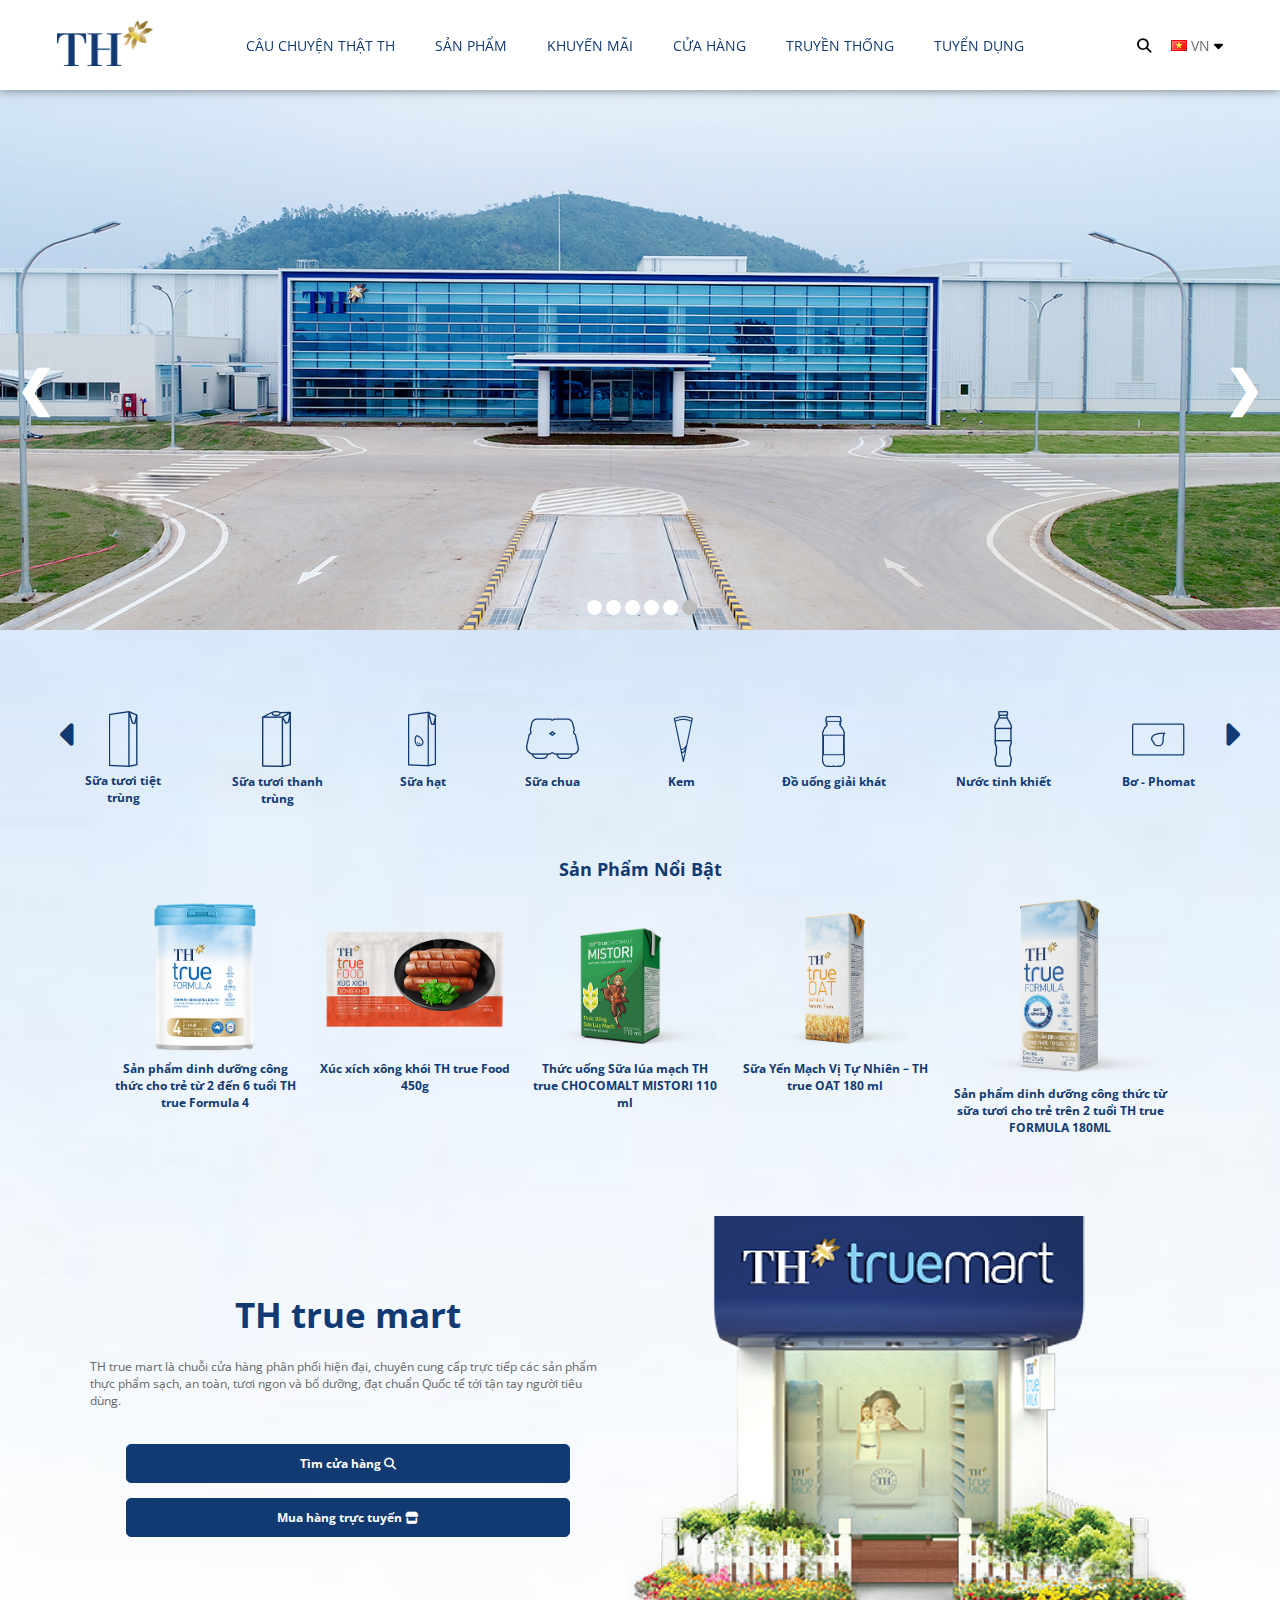
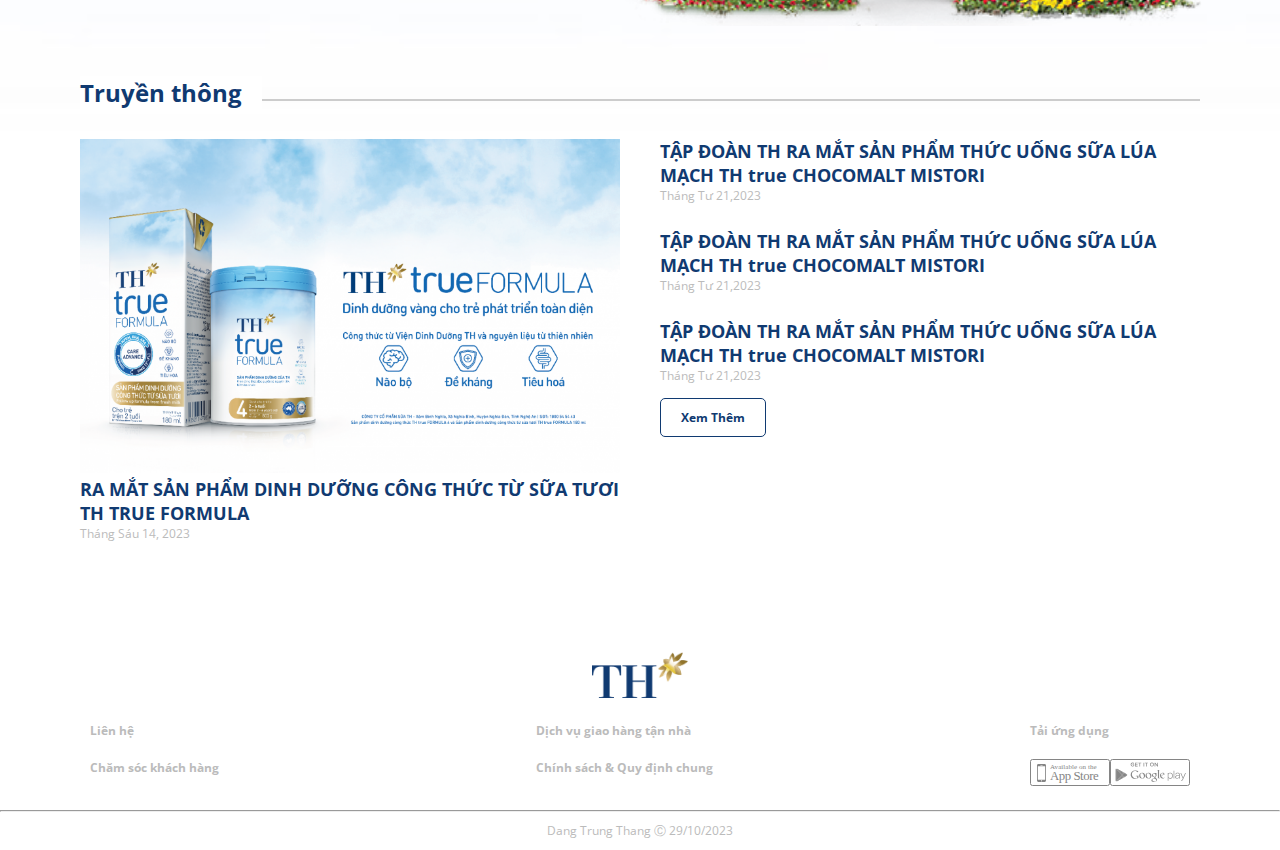
<file: index.html>
<!DOCTYPE html>
<html lang="en">

<head>
    <meta charset="UTF-8">
    <meta name="viewport" content="width=device-width, initial-scale=1.0">
    <title>TH true MILK - True Happiness</title>
    <link rel="shortcut icon" href="_images/logo.png" type="image/x-icon">
    <link rel="stylesheet" href="css/style.css">
    <link rel="stylesheet" href="css/index.css">
    <link rel="preconnect" href="https://fonts.googleapis.com">
    <link rel="preconnect" href="https://fonts.googleapis.com">
    <link rel="preconnect" href="https://fonts.gstatic.com" crossorigin>
    <link
        href="https://fonts.googleapis.com/css2?family=Lato:wght@300;400;700&family=Montserrat:wght@300&family=Open+Sans:wght@300;400;600&display=swap"
        rel="stylesheet">
    <link rel="stylesheet" href="https://cdnjs.cloudflare.com/ajax/libs/font-awesome/6.4.2/css/all.min.css">
</head>

<body>

    <button onclick="topFunction()" id="myBtn" title="Go to top"><i class="fa-solid fa-angles-up"></i></button>

    <div class="header flex">
        <div class="header__logo">
            <img src="_images/logo.png" alt="logo_THTrueMILK">
        </div>
        <ul class="header__nav flex">
            <li><a href="#">CÂU CHUYỆN THẬT TH</a></li>
            <li><a href="#">SẢN PHẨM</a></li>
            <li><a href="#">KHUYẾN MÃI</a></li>
            <li><a href="#">CỬA HÀNG</a></li>
            <li><a href="#">TRUYỀN THỐNG</a></li>
            <li><a href="#">TUYỂN DỤNG</a></li>
        </ul>
        <div class="header__more flex">
            <div class="header__more-find">
                <i class="fa-solid fa-magnifying-glass"></i>
            </div>
            <div class="header__more-lang">
                <a href="index_eng.html">
                    <img src="_images/lang_icon/Vie.png" alt="" srcset="">
                    <span>VN</span>
                    <i class="fa-solid fa-caret-down"></i>
                </a>
            </div>
            <div class="header__more-bars" onclick="showMenu(this,1)">
                <i class="fa-solid fa-bars"></i>
            </div>
            <div class="header__more-bars" onclick="showMenu(this,0)" style="display: none;">
                <i class="fa-solid fa-x"></i>
            </div>
        </div>
    </div>

    <div class="menu__container">
        <div class="menu__content">
            <ul class="">
                <li><a href="#">CÂU CHUYỆN THẬT TH</a></li>
                <li><a href="#">SẢN PHẨM</a></li>
                <li><a href="#">KHUYẾN MÃI</a></li>
                <li><a href="#">CỬA HÀNG</a></li>
                <li><a href="#">TRUYỀN THỐNG</a></li>
                <li><a href="#">TUYỂN DỤNG</a></li>
                <li>
                    <a href="index_eng.html">
                        <img src="_images/lang_icon/Vie.png" alt="" srcset="">
                        <span>VN</span>
                        <i class="fa-solid fa-caret-down"></i>
                    </a>
                </li>
            </ul>
        </div>
    </div>

    <!-- Slideshow container -->
    <div class="slideshow__container">

        <!-- Full-width images with number and caption text -->
        <div class="mySlides fade">
            <img src="_images/slider/slider (1).jpg" style="width:100%">
        </div>

        <div class="mySlides fade">
            <img src="_images/slider/slider (2).jpg" style="width:100%">
        </div>

        <div class="mySlides fade">
            <img src="_images/slider/slider (3).jpg" style="width:100%">
        </div>

        <div class="mySlides fade">
            <img src="_images/slider/slider (4).jpg" style="width:100%">
        </div>

        <div class="mySlides fade">
            <img src="_images/slider/slider (5).jpg" style="width:100%">
        </div>

        <div class="mySlides fade">
            <img src="_images/slider/slider (6).jpg" style="width:100%">
        </div>

        <!-- Next and previous buttons -->
        <a class="prev" onclick="plusSlides(1)">&#10094;</a>
        <a class="next" onclick="plusSlides(-1)">&#10095;</a>

        <!-- The dots/circles -->
        <div class="slideshow-dot">
            <span class="dot" onclick="currentSlide(1)"></span>
            <span class="dot" onclick="currentSlide(2)"></span>
            <span class="dot" onclick="currentSlide(3)"></span>
            <span class="dot" onclick="currentSlide(4)"></span>
            <span class="dot" onclick="currentSlide(5)"></span>
            <span class="dot" onclick="currentSlide(6)"></span>
        </div>
    </div>

    <div class="main__container">
        <div class="main__slider-container flex">
            <div class="main__slider-item">
                <a href="products.html">
                    <img src="_images/icon/icon (1).png" alt="icon_THtruemilk">
                    <p>Sữa tươi tiệt<br> trùng</p>
                </a>
            </div>
            <div class="main__slider-item">
                <a href="products.html">
                    <img src="_images/icon/icon (2).png" alt="icon_THtruemilk">
                    <p>Sữa tươi thanh<br> trùng</p>
                </a>
            </div>
            <div class="main__slider-item">
                <a href="products.html">
                    <img src="_images/icon/icon (3).png" alt="icon_THtruemilk">
                    <p>Sữa hạt</p>
                </a>
            </div>
            <div class="main__slider-item">
                <a href="products.html">
                    <img src="_images/icon/icon (4).png" alt="icon_THtruemilk">
                    <p>Sữa chua</p>
                </a>
            </div>
            <div class="main__slider-item">
                <a href="products.html">
                    <img src="_images/icon/icon (5).png" alt="icon_THtruemilk">
                    <p>Kem</p>
                </a>
            </div>
            <div class="main__slider-item">
                <a href="products.html">
                    <img src="_images/icon/icon (6).png" alt="icon_THtruemilk">
                    <p>Đồ uống giải khát</p>
                </a>
            </div>
            <div class="main__slider-item">
                <a href="products.html">
                    <img src="_images/icon/icon (7).png" alt="icon_THtruemilk">
                    <p>Nước tinh khiết</p>
                </a>
            </div>
            <div class="main__slider-item">
                <a href="products.html">
                    <img src="_images/icon/icon (8).png" alt="icon_THtruemilk">
                    <p>Bơ - Phomat</p>
                </a>
            </div>
            <div class="main__slider-item">
                <a href="products.html">
                    <img src="_images/icon/icon (9).png" alt="icon_THtruemilk">
                    <p>TOPKID</p>
                </a>
            </div>
            <div class="main__slider-item">
                <a href="products.html">
                    <img src="_images/icon/icon (10).png" alt="icon_THtruemilk">
                    <p>Thức uống sữa <br> lúa mạch</p>
                </a>
            </div>
            <div class="main__slider-item">
                <a href="products.html">
                    <img src="_images/icon/icon (11).png" alt="icon_THtruemilk">
                    <p>Sữa công thức</p>
                </a>
            </div>
            <div class="main__slider-item">
                <a href="products.html">
                    <img src="_images/icon/icon (13).png" alt="icon_THtruemilk">
                    <p>Trà túi lọc</p>
                </a>
            </div>

            <a class="main__slider-prev" onclick="slides_icon(-1)"><i class="fa-solid fa-caret-left"></i></a>
            <a class="main__slider-next" onclick="slides_icon(1)"><i class="fa-solid fa-caret-right"></i></a>
        </div>

        <div class="main__products-container">
            <h2>Sản Phẩm Nổi Bật</h2>
            <div class="main__products flex">
                <div class="product">
                    <img src="_images/product/product (1).png" alt="">
                    <p>Sản phẩm dinh dưỡng công thức cho trẻ từ 2 đến 6 tuổi TH true Formula 4</p>
                </div>
                <div class="product">
                    <img src="_images/product/product (2).png" alt="">
                    <p>Xúc xích xông khói TH true Food 450g</p>
                </div>
                <div class="product">
                    <img src="_images/product/product (3).png" alt="">
                    <p>Thức uống Sữa lúa mạch TH true CHOCOMALT MISTORI 110 ml</p>
                </div>
                <div class="product">
                    <img src="_images/product/product (4).png" alt="">
                    <p>Sữa Yến Mạch Vị Tự Nhiên – TH true OAT 180 ml</p>
                </div>
                <div class="product">
                    <img src="_images/product/product (5).png" alt="">
                    <p>Sản phẩm dinh dưỡng công thức từ sữa tươi cho trẻ trên 2 tuổi TH true FORMULA 180ML</p>
                </div>
            </div>
        </div>

        <div class="main__store flex">
            <div class="main__store-infor">
                <h2>TH true mart</h2>
                <p>
                    TH true mart là chuỗi cửa hàng phân phối hiện đại, chuyên cung cấp
                    trực tiếp các sản phẩm thực phẩm sạch, an toàn, tươi ngon và bổ dưỡng,
                    đạt chuẩn Quốc tế tới tận tay người tiêu dùng.
                </p>
                <a href="#">Tìm cửa hàng <i class="fa-solid fa-magnifying-glass"></i></a>
                <a href="#">Mua hàng trực tuyến <i class="fa-solid fa-store"></i></a>
            </div>
            <img src="_images/store.png" alt="" srcset="">
        </div>

        <div class="main__news">
            <h2><span>Truyền thông</span></h2>

            <div class="main__news-posts flex">
                <div class="posts-main">
                    <img src="_images/news.png" alt="" srcset="">
                    <p>RA MẮT SẢN PHẨM DINH DƯỠNG CÔNG THỨC TỪ SỮA TƯƠI TH TRUE FORMULA</p>
                    <span>Tháng Sáu 14, 2023</span>
                </div>
                <div class="posts-more">
                    <a href="#">
                        <div>
                            <p>TẬP ĐOÀN TH RA MẮT SẢN PHẨM THỨC UỐNG SỮA LÚA MẠCH TH true CHOCOMALT MISTORI</p>
                            <span>Tháng Tư 21,2023</span>
                        </div>
                    </a>
                    <a href="#">
                        <div>
                            <p>TẬP ĐOÀN TH RA MẮT SẢN PHẨM THỨC UỐNG SỮA LÚA MẠCH TH true CHOCOMALT MISTORI</p>
                            <span>Tháng Tư 21,2023</span>
                        </div>
                    </a>
                    <a href="#">
                        <div>
                            <p>TẬP ĐOÀN TH RA MẮT SẢN PHẨM THỨC UỐNG SỮA LÚA MẠCH TH true CHOCOMALT MISTORI</p>
                            <span>Tháng Tư 21,2023</span>
                        </div>
                    </a>
                    <a href="#" class="btn">Xem Thêm</a>
                </div>
            </div>
        </div>
    </div>

    <div class="footer">
        <img src="_images/logo.png" alt="logo_THTrueMILK" srcset="">
        <div class="footer__infor flex">
            <div class="footer__infor-left">
                <a href="#">Liên hệ</a>
                <a href="#">Chăm sóc khách hàng</a>
            </div>
            <div class="footer__infor-center">
                <a href="#">Dịch vụ giao hàng tận nhà</a>
                <a href="#">Chính sách & Quy định chung</a>
            </div>
            <div class="footer__infor-right">
                <a href="#">Tải ứng dụng</a>
                <a href="#"><img src="_images/appstore.svg" alt="appstore"><img src="_images/ggplay.svg"
                        alt="Google"></a>
            </div>
        </div>
        <hr>
        <p style="color: #bbb; padding: 10px;">Dang Trung Thang &#9400 29/10/2023</p>
    </div>

    <script src="js/index.js"></script>
    <script src="js/main.js"></script>
</body>

</html>
</file>
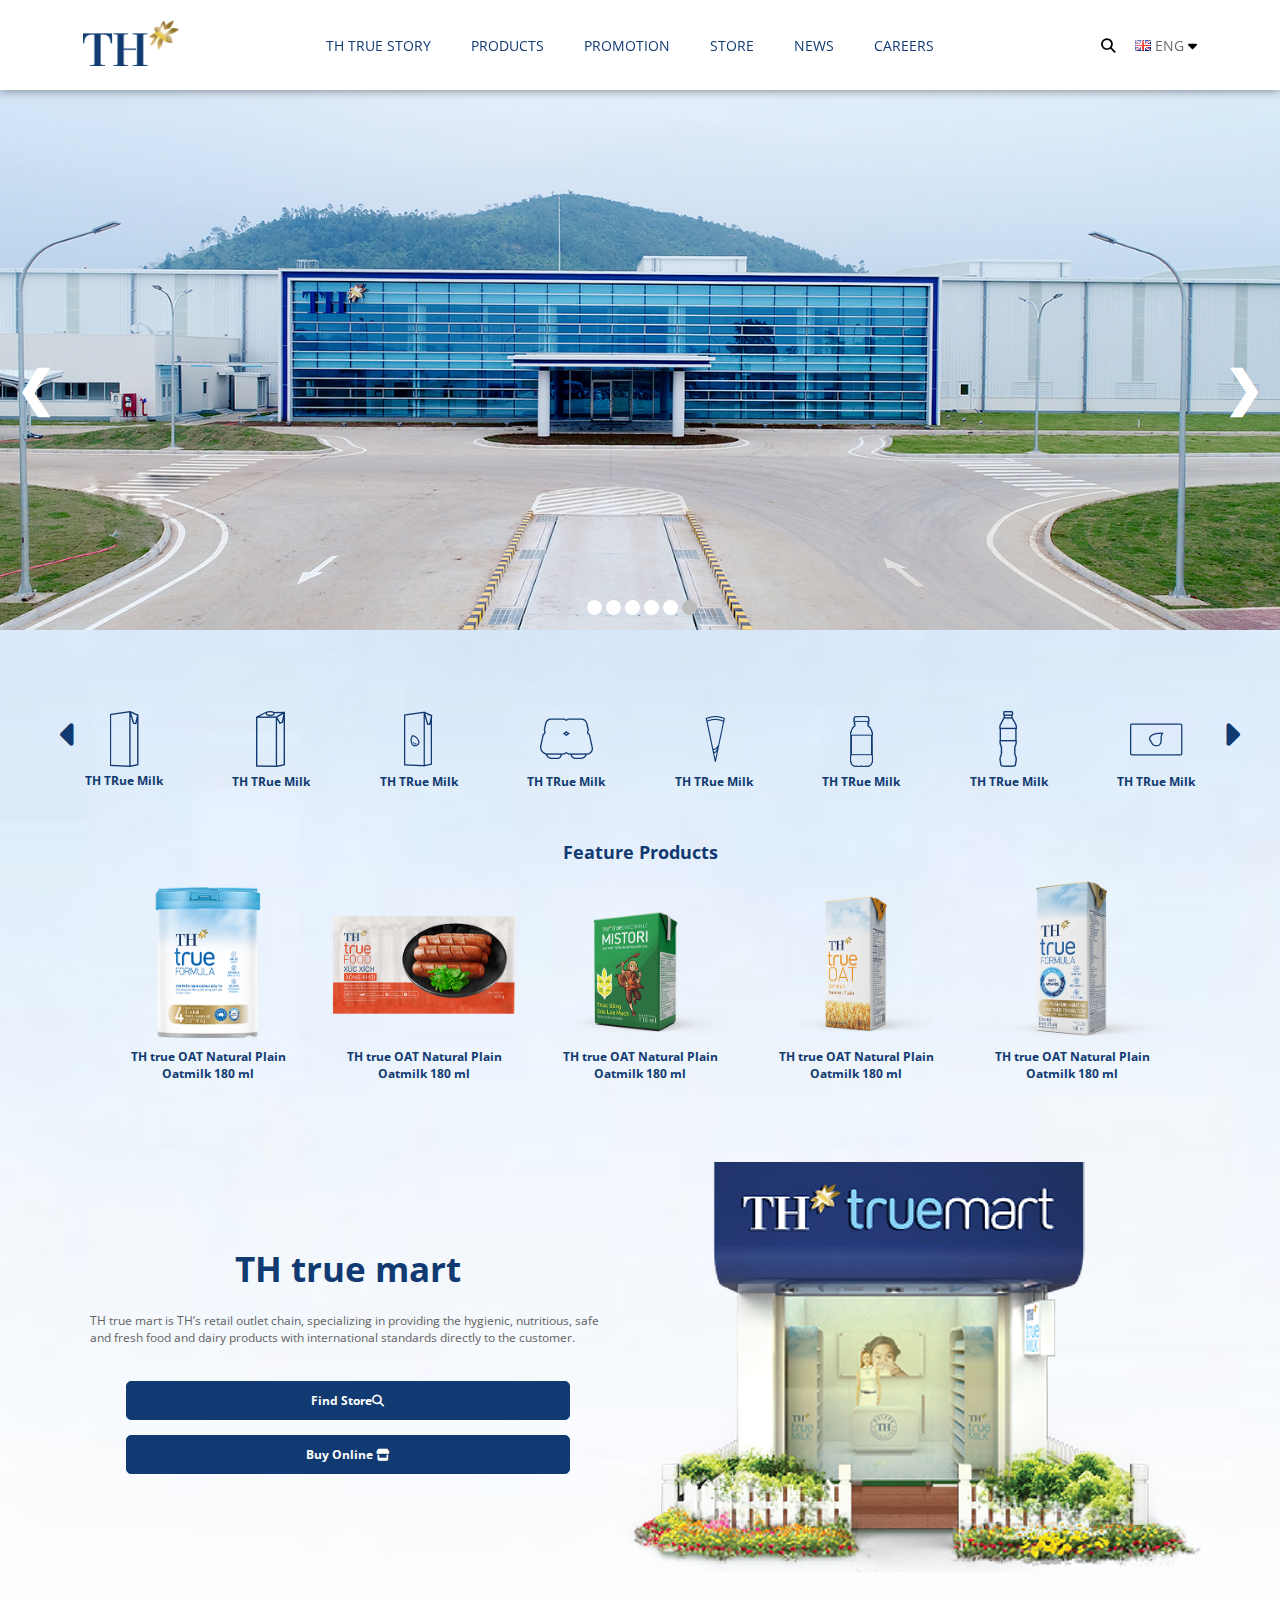
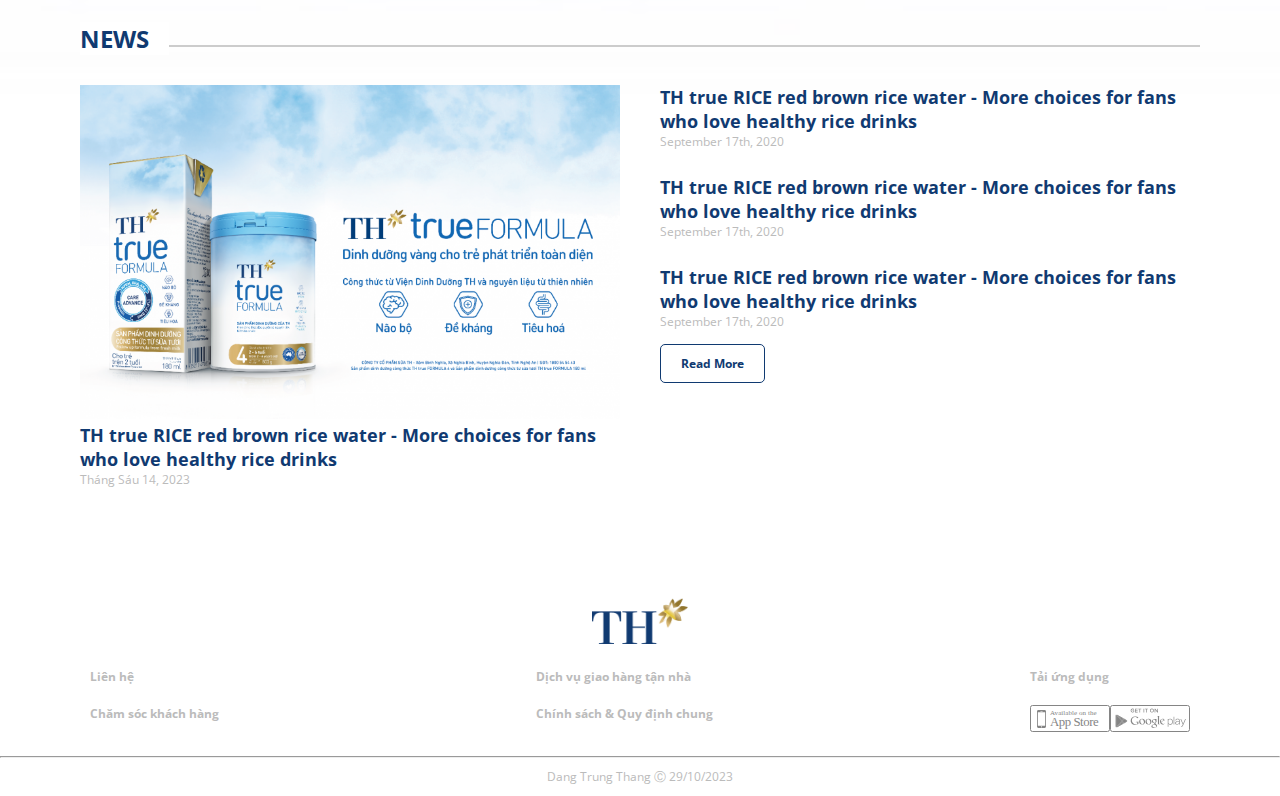
<file: index_eng.html>
<!DOCTYPE html>
<html lang="en">

<head>
    <meta charset="UTF-8">
    <meta name="viewport" content="width=device-width, initial-scale=1.0">
    <title>TH true MILK - True Happiness</title>
    <link rel="shortcut icon" href="_images/logo.png" type="image/x-icon">
    <link rel="stylesheet" href="css/style.css">
    <link rel="stylesheet" href="css/index.css">
    <link rel="preconnect" href="https://fonts.googleapis.com">
    <link rel="preconnect" href="https://fonts.googleapis.com">
    <link rel="preconnect" href="https://fonts.gstatic.com" crossorigin>
    <link
        href="https://fonts.googleapis.com/css2?family=Lato:wght@300;400;700&family=Montserrat:wght@300&family=Open+Sans:wght@300;400;600&display=swap"
        rel="stylesheet">
    <link rel="stylesheet" href="https://cdnjs.cloudflare.com/ajax/libs/font-awesome/6.4.2/css/all.min.css">
</head>

<body>

    <button onclick="topFunction()" id="myBtn" title="Go to top"><i class="fa-solid fa-angles-up"></i></button>

    <div class="header flex">
        <div class="header__logo">
            <img src="_images/logo.png" alt="logo_THTrueMILK">
        </div>
        <ul class="header__nav flex">
            <li><a href="#">TH TRUE STORY</a></li>
            <li><a href="#">PRODUCTS</a></li>
            <li><a href="#">PROMOTION</a></li>
            <li><a href="#">STORE</a></li>
            <li><a href="#">NEWS</a></li>
            <li><a href="#">CAREERS</a></li>
        </ul>
        <div class="header__more flex">
            <div class="header__more-find">
                <i class="fa-solid fa-magnifying-glass"></i>
            </div>
            <div class="header__more-lang">
                <a href="index.html">
                    <img src="_images/lang_icon/Eng.png" alt="" srcset="">
                    <span>ENG</span>
                    <i class="fa-solid fa-caret-down"></i>
                </a>
            </div>
            <div class="header__more-bars" onclick="showMenu(this,1)">
                <i class="fa-solid fa-bars"></i>
            </div>
            <div class="header__more-bars" onclick="showMenu(this,0)" style="display: none;">
                <i class="fa-solid fa-x"></i>
            </div>
        </div>
    </div>

    <div class="menu__container">
        <div class="menu__content">
            <ul class="">
                <li><a href="#">TH TRUE STORY</a></li>
                <li><a href="#">PRODUCTS</a></li>
                <li><a href="#">PROMOTION</a></li>
                <li><a href="#">STORE</a></li>
                <li><a href="#">NEWS</a></li>
                <li><a href="#">CAREERS</a></li>
                <li>
                    <a href="index.html">
                        <img src="_images/lang_icon/Eng.png" alt="" srcset="">
                        <span>ENG</span>
                        <i class="fa-solid fa-caret-down"></i>
                    </a>
                </li>
            </ul>
        </div>
    </div>

    <!-- Slideshow container -->
    <div class="slideshow__container">

        <!-- Full-width images with number and caption text -->
        <div class="mySlides fade">
            <img src="_images/slider/slider (1).jpg" style="width:100%">
        </div>

        <div class="mySlides fade">
            <img src="_images/slider/slider (2).jpg" style="width:100%">
        </div>

        <div class="mySlides fade">
            <img src="_images/slider/slider (3).jpg" style="width:100%">
        </div>

        <div class="mySlides fade">
            <img src="_images/slider/slider (4).jpg" style="width:100%">
        </div>

        <div class="mySlides fade">
            <img src="_images/slider/slider (5).jpg" style="width:100%">
        </div>

        <div class="mySlides fade">
            <img src="_images/slider/slider (6).jpg" style="width:100%">
        </div>

        <!-- Next and previous buttons -->
        <a class="prev" onclick="plusSlides(1)">&#10094;</a>
        <a class="next" onclick="plusSlides(-1)">&#10095;</a>

        <!-- The dots/circles -->
        <div class="slideshow-dot">
            <span class="dot" onclick="currentSlide(1)"></span>
            <span class="dot" onclick="currentSlide(2)"></span>
            <span class="dot" onclick="currentSlide(3)"></span>
            <span class="dot" onclick="currentSlide(4)"></span>
            <span class="dot" onclick="currentSlide(5)"></span>
            <span class="dot" onclick="currentSlide(6)"></span>
        </div>
    </div>

    <div class="main__container">
        <div class="main__slider-container flex">
            <div class="main__slider-item">
                <a href="products.html">
                    <img src="_images/icon/icon (1).png" alt="icon_THtruemilk">
                    <p>TH TRue Milk</p>
                </a>
            </div>
            <div class="main__slider-item">
                <a href="products.html">
                    <img src="_images/icon/icon (2).png" alt="icon_THtruemilk">
                    <p>TH TRue Milk </p>
                </a>
            </div>
            <div class="main__slider-item">
                <a href="products.html">
                    <img src="_images/icon/icon (3).png" alt="icon_THtruemilk">
                    <p>TH TRue Milk </p>
                </a>
            </div>
            <div class="main__slider-item">
                <a href="products.html">
                    <img src="_images/icon/icon (4).png" alt="icon_THtruemilk">
                    <p>TH TRue Milk </p>
                </a>
            </div>
            <div class="main__slider-item">
                <a href="products.html">
                    <img src="_images/icon/icon (5).png" alt="icon_THtruemilk">
                    <p>TH TRue Milk</p>
                </a>
            </div>
            <div class="main__slider-item">
                <a href="products.html">
                    <img src="_images/icon/icon (6).png" alt="icon_THtruemilk">
                    <p>TH TRue Milk</p>
                </a>
            </div>
            <div class="main__slider-item">
                <a href="products.html">
                    <img src="_images/icon/icon (7).png" alt="icon_THtruemilk">
                    <p>TH TRue Milk</p>
                </a>
            </div>
            <div class="main__slider-item">
                <a href="products.html">
                    <img src="_images/icon/icon (8).png" alt="icon_THtruemilk">
                    <p>TH TRue Milk</p>
                </a>
            </div>
            <div class="main__slider-item">
                <a href="products.html">
                    <img src="_images/icon/icon (9).png" alt="icon_THtruemilk">
                    <p>TH TRue </p>
                </a>
            </div>
            <div class="main__slider-item">
                <a href="products.html">
                    <img src="_images/icon/icon (10).png" alt="icon_THtruemilk">
                    <p>TH TRue Milk</p>
                </a>
            </div>
            <div class="main__slider-item">
                <a href="products.html">
                    <img src="_images/icon/icon (11).png" alt="icon_THtruemilk">
                    <p>TH TRue Milk </p>
                </a>
            </div>
            <div class="main__slider-item">
                <a href="products.html">
                    <img src="_images/icon/icon (13).png" alt="icon_THtruemilk">
                    <p>TH TRue Milk </p>
                </a>
            </div>

            <a class="main__slider-prev" onclick="slides_icon(-1)"><i class="fa-solid fa-caret-left"></i></a>
            <a class="main__slider-next" onclick="slides_icon(1)"><i class="fa-solid fa-caret-right"></i></a>
        </div>

        <div class="main__products-container">
            <h2>Feature Products</h2>
            <div class="main__products flex">
                <div class="product">
                    <img src="_images/product/product (1).png" alt="">
                    <p>TH true OAT Natural Plain Oatmilk 180 ml</p>
                </div>
                <div class="product">
                    <img src="_images/product/product (2).png" alt="">
                    <p>TH true OAT Natural Plain Oatmilk 180 ml</p>
                </div>
                <div class="product">
                    <img src="_images/product/product (3).png" alt="">
                    <p>TH true OAT Natural Plain Oatmilk 180 ml</p>
                </div>
                <div class="product">
                    <img src="_images/product/product (4).png" alt="">
                    <p>TH true OAT Natural Plain Oatmilk 180 ml</p>
                </div>
                <div class="product">
                    <img src="_images/product/product (5).png" alt="">
                    <p>TH true OAT Natural Plain Oatmilk 180 ml</p>
                </div>
            </div>
        </div>

        <div class="main__store flex">
            <div class="main__store-infor">
                <h2>TH true mart</h2>
                <p>
                    TH true mart is TH’s retail outlet chain, specializing in providing the hygienic, nutritious, safe
                    and fresh food and dairy products with international standards directly to the customer.
                </p>
                <a href="#">Find Store<i class="fa-solid fa-magnifying-glass"></i></a>
                <a href="#">Buy Online <i class="fa-solid fa-store"></i></a>
            </div>
            <img src="_images/store.png" alt="" srcset="">
        </div>

        <div class="main__news">
            <h2><span>NEWS</span></h2>

            <div class="main__news-posts flex">
                <div class="posts-main">
                    <img src="_images/news.png" alt="" srcset="">
                    <p>TH true RICE red brown rice water - More choices for fans who love healthy rice drinks</p>
                    <span>Tháng Sáu 14, 2023</span>
                </div>
                <div class="posts-more">
                    <a href="#">
                        <div>
                            <p>TH true RICE red brown rice water - More choices for fans who love healthy rice drinks
                            </p>
                            <span>September 17th, 2020</span>
                        </div>
                    </a>
                    <a href="#">
                        <div>
                            <p>TH true RICE red brown rice water - More choices for fans who love healthy rice drinks
                            </p>
                            <span>September 17th, 2020</span>
                        </div>
                    </a>
                    <a href="#">
                        <div>
                            <p>TH true RICE red brown rice water - More choices for fans who love healthy rice drinks
                            </p>
                            <span>September 17th, 2020</span>
                        </div>
                    </a>
                    <a href="#" class="btn">Read More</a>
                </div>
            </div>
        </div>
    </div>

    <div class="footer">
        <img src="_images/logo.png" alt="logo_THTrueMILK" srcset="">
        <div class="footer__infor flex">
            <div class="footer__infor-left">
                <a href="#">Liên hệ</a>
                <a href="#">Chăm sóc khách hàng</a>
            </div>
            <div class="footer__infor-center">
                <a href="#">Dịch vụ giao hàng tận nhà</a>
                <a href="#">Chính sách & Quy định chung</a>
            </div>
            <div class="footer__infor-right">
                <a href="#">Tải ứng dụng</a>
                <a href="#"><img src="_images/appstore.svg" alt="appstore"><img src="_images/ggplay.svg"
                        alt="Google"></a>
            </div>
        </div>
        <hr>
        <p style="color: #bbb; padding: 10px;">Dang Trung Thang &#9400 29/10/2023</p>
    </div>

    <script src="js/index.js"></script>
    <script src="js/main.js"></script>
</body>

</html>
</file>
<file: css/style.css>
:root{
    --primary-color:#103a71;
    --hover-color:#91742c;
    --white: #fff;
}

html{
    font-size: 12px;
}

*{
    font-family: 'Lato', sans-serif;
    font-family: 'Montserrat', sans-serif;
    font-family: 'Open Sans', sans-serif;
    box-sizing: border-box;
    margin: 0;
    padding: 0;
    scroll-behavior: smooth;
}

img {

  max-width: 100vw;
}

body{
    overflow: scroll;
    scroll-behavior: smooth;
}

.flex{
    display: flex;
}

#myBtn {
    display: none; 
    position: fixed; 
    bottom: 30px; 
    right: 30px; 
    z-index: 99; 
    border-radius: 50%;
    background-color: var(--primary-color); 
    color: white; 
    padding: 15px 20px; 
    font-size: 1.5em;  
    border: none;
  }

a{
    text-decoration: none;
    color: #000;
}

li{
    list-style: none;
}

.menu__container{
    display: none;
}

.header{
    justify-content: space-around;
    align-items: center;
    padding: 20px;
    position: sticky;
    top: 0;
    left: 0;
    width: 100vw;
    background-color: var(--white);
    box-shadow: 0 0 10px rgba(0, 0, 0, 0.5);
    z-index: 100;
}

.header__nav > li{
    padding: 0 20px;
}

.header__nav a.active{
    color: var(--hover-color);
}

.header__nav a{
    font-size: 1.2em;
    color: var(--primary-color);
}
.header__nav a:hover{
    color: var(--hover-color);
}

.header__more-find{
    margin: 0 20px;
}

.header__more span{
    opacity: 0.6;
}

.header__more{
    font-size: 1.2em;
}

.header__more-bars{
    display: none;
}


  /* ---------footer--------- */
  .footer{
    text-align: center;
  }

  .footer__infor a{
    text-align: left;
    display: block;
    font-size: 1em;
    font-weight: bold;
    padding: 10px;
    color: #bbb;
  }

  .footer__infor{
    justify-content: space-between;
    margin: 10px 80px;
  }


  /* reponsive */
  /* chung */
  @media only screen and (max-width: 1023px){
    .header__nav >li{
        display: none;
    }

    .header{
        padding: 10px;  
        box-shadow: unset;
    }

    .header__more-lang{
        display: none;
    }

    .header__more-bars{
        display: block;
        cursor: pointer;
    }

    .menu__container{
        display: block;
        z-index: 99;
        position: absolute;
        font-size: 15px;
        font-weight: bold;
        top: 70px;
        width: 100%;
        height: 100%;
        background: var(--white);
        transform: translateX(-100%);
        transition: 0.25s;
    }

    .menu__container li{
        padding: 10px 15px;
        border-bottom: 1px solid #bbb;
        color: #000;
    }
  }

  /* tablet */
  @media only screen and (min-width: 740px) and (max-width: 1023px){
    
  }
  /* mobile */
  @media only screen and (max-width: 739px){
    html{
      font-size: 12px;
    }
  }
</file>
<file: css/index.css>
.slideshow__container {
    width: 100%;
    max-width: 100vw;
    min-height: 540px;
    position: relative;
  }
  
  /* Hide the images by default */
  .mySlides {
    height: 540px;
    display: none;
    overflow: hidden;
  }

  .mySlides img{
    width: 100%;
    height: 100%;
    object-fit: cover;
    }
  
  /* Next & previous buttons */
  .slideshow__container .prev, .next {
    cursor: pointer;
    position: absolute;
    top: 50%;
    width: auto;
    margin-top: -22px;
    padding: 16px;
    color: white;
    font-weight: bold;
    font-size: 4em;
    transition: 0.6s ease;
    border-radius: 0 3px 3px 0;
    user-select: none;
  }
  
  /* Position the "next button" to the right */
  .slideshow__container .next {
    right: 0;
    border-radius: 3px 0 0 3px;
  }
  
  /* On hover, add a black background color with a little bit see-through */
  .slideshow__container .prev:hover, .slideshow__container .next:hover {
    color: var(--hover-color);
  }
  
  /* The dots/bullets/indicators */
  .dot {
    cursor: pointer;
    height: 15px;
    width: 15px;
    margin: 0 2px;
    background-color: var(--white);
    border-radius: 50%;
    display: inline-block;
    transition: background-color 0.6s ease;
  }
  
 .dot:hover {
    background-color: #bbb;
  }

  .dot.active{
    background-color: #bbb;
  }

  .slideshow-dot{
    position: absolute;
    left: 50%;
    right: 50%;
    bottom: -25px;
    transform: rotate(90deg);
    width: auto;
    margin: 0 auto;
}
  
  /* Fading animation */
  .fade {
    animation-name: fade;
    animation-duration: 1.5s;
  }
  
  @keyframes fade {
    from {opacity: .4}
    to {opacity: 1}
  }

  /* main */
  .main__container{
    background-image: url(/_images/visual.jpg);
    background-size: cover;
    padding: 80px 50px;
  }

  .main__slider-container{
    justify-content: space-around;
    position: relative;
    margin: 0 auto;
  }

  .main__slider-item{
    display: none;
    color: var(--primary-color);
    font-size: 1em;
    font-weight: bold;
    text-align: center;
    user-select: none;
  }

  .main__slider-item p{
    color: var(--primary-color);
  }

  .main__slider-item.active{
    display: block;   
  }

  .main__slider-prev, .main__slider-next{
    cursor: pointer;
    position: absolute;
    color: var(--primary-color);
    font-weight: bold;
    font-size: 3em;
    user-select: none;
    
  }

  .main__slider-prev{
    left: 10px;
  }

  .main__slider-next{
    right: -10px ;
  }

  /* --------------------- */
  .main__products-container h2{
    padding: 0px;
    text-align: center;
    color: var(--primary-color);
  }

  .main__products-container{
    margin: 50px;
  }
  .main__products{
    max-width: 90vw;
    justify-content: space-around;
    text-align: center;
  }

  .product{
    color: var(--primary-color);
    font-size: 1em;
    font-weight: bold;
    padding: 10px;
  }

  .main__products img{
    width: 100%;
    object-fit: cover;
  }

  .product:hover{
    box-shadow: 2px 4px 6px 0 rgba(0, 0, 0, 0.2)
  }

  /* ------------------------- */
  .main__store-infor h2{
    color: var(--primary-color);
    font-size: 35px;
  }

  .main__store-infor p{
    text-align: left;
    padding: 20px;  
    color: #636363;
  }

  .main__store{
    padding: 20px;  
    justify-content: space-around;
    align-items: center;
    text-align: center;
  }

  .main__store-infor a{
    display: block;
    color: var(--white);
    background-color: var(--primary-color);
    padding: 10px;
    margin: 15px auto;
    width: 80%;
    border-radius: 5px;
    font-weight: bold;
    border: 1px solid var(--primary-color);
    transition: 0.25s;
  }

  .main__store-infor a:hover{
    color: var(--primary-color);
    background-color: var(--white);
  }
 
/* --------------------- */
.main__news{
    margin: 30px;
}

.main__news h2{
    position: relative;
    font-weight: bold;
    font-size: 2em;
    color: var(--primary-color);
    z-index: 2;
    margin: 30px 0;

  }

  .main__news span{
    padding-right:20px;
    background-color: var(--white);
  }
  .main__news h2::after{
    content: '';
    display: block;
    position: absolute;
    width: 100%;
    height: 2px;
    background: #ccc;
    right: 0;
    bottom: 25%;
    z-index: -1;
  }

  .main__news-posts{
    justify-content: space-between;
  }

  .main__news-posts>div{
    width: 50%;
  }

  .main__news-posts img{
    width: 100%;
    object-fit: cover;
  }

  .main__news-posts p{
    font-size: 1.5em;
    font-weight: bold;
    color: var(--primary-color);
  }

  .posts-main{
    margin-right: 20px;
  }

  .posts-more{
    margin-left: 20px;
  }

  .posts-more div{
    margin-bottom: 25px;
  }

  .main__news-posts span{
    font-size: 1em;
    color: #bbb;
  }

  .posts-more .btn{
    color: var(--primary-color);
    background-color: var(--white);
    padding: 10px 20px;
    border-radius: 5px;
    font-weight: bold;
    border: 1px solid var(--primary-color);
    transition: 0.25s;
  }

  .posts-more .btn:hover{
    color: var(--white);
    background-color: var(--primary-color);
  }


  /* reponsive */
  /* chung */
  @media only screen and (max-width: 1023px){
    .main__store{
      flex-direction: column;
    }
  }

  /* tablet */
  @media only screen and (min-width: 740px) and (max-width: 1023px){
    
  }
  /* mobile */
  @media only screen and (max-width: 739px){
    html{
      font-size: 12px;
    }

    .main__news-posts{
      flex-direction: column;
    }
    .main__news-posts div{
      width: 100%;
      margin: 0;
    }
  }
</file>
